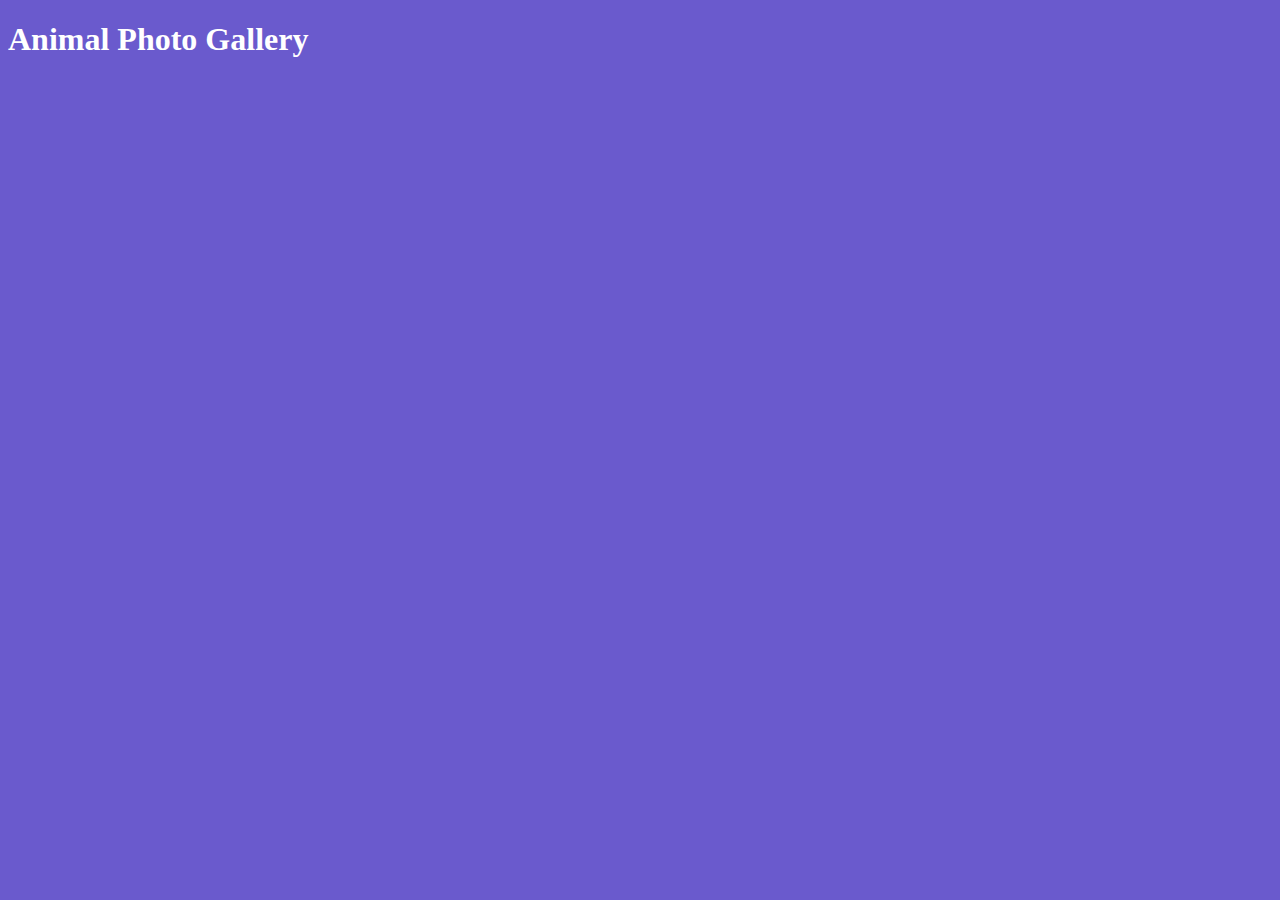
<file: gallery.html>
<!doctype html>
<html>
  <head>
    <meta charset="utf-8">
    <title>Animal Photo Gallery</title>
  </head>
  <body>
    <style>
      body{
        background-color: slateblue;
        font-family: "Trebuchet MS";
        color: white;
      }
    </style>
      
      <h1>Animal Photo Gallery</h1>
    

    <script>
      
    </script>
  </body>
</html>
</file>
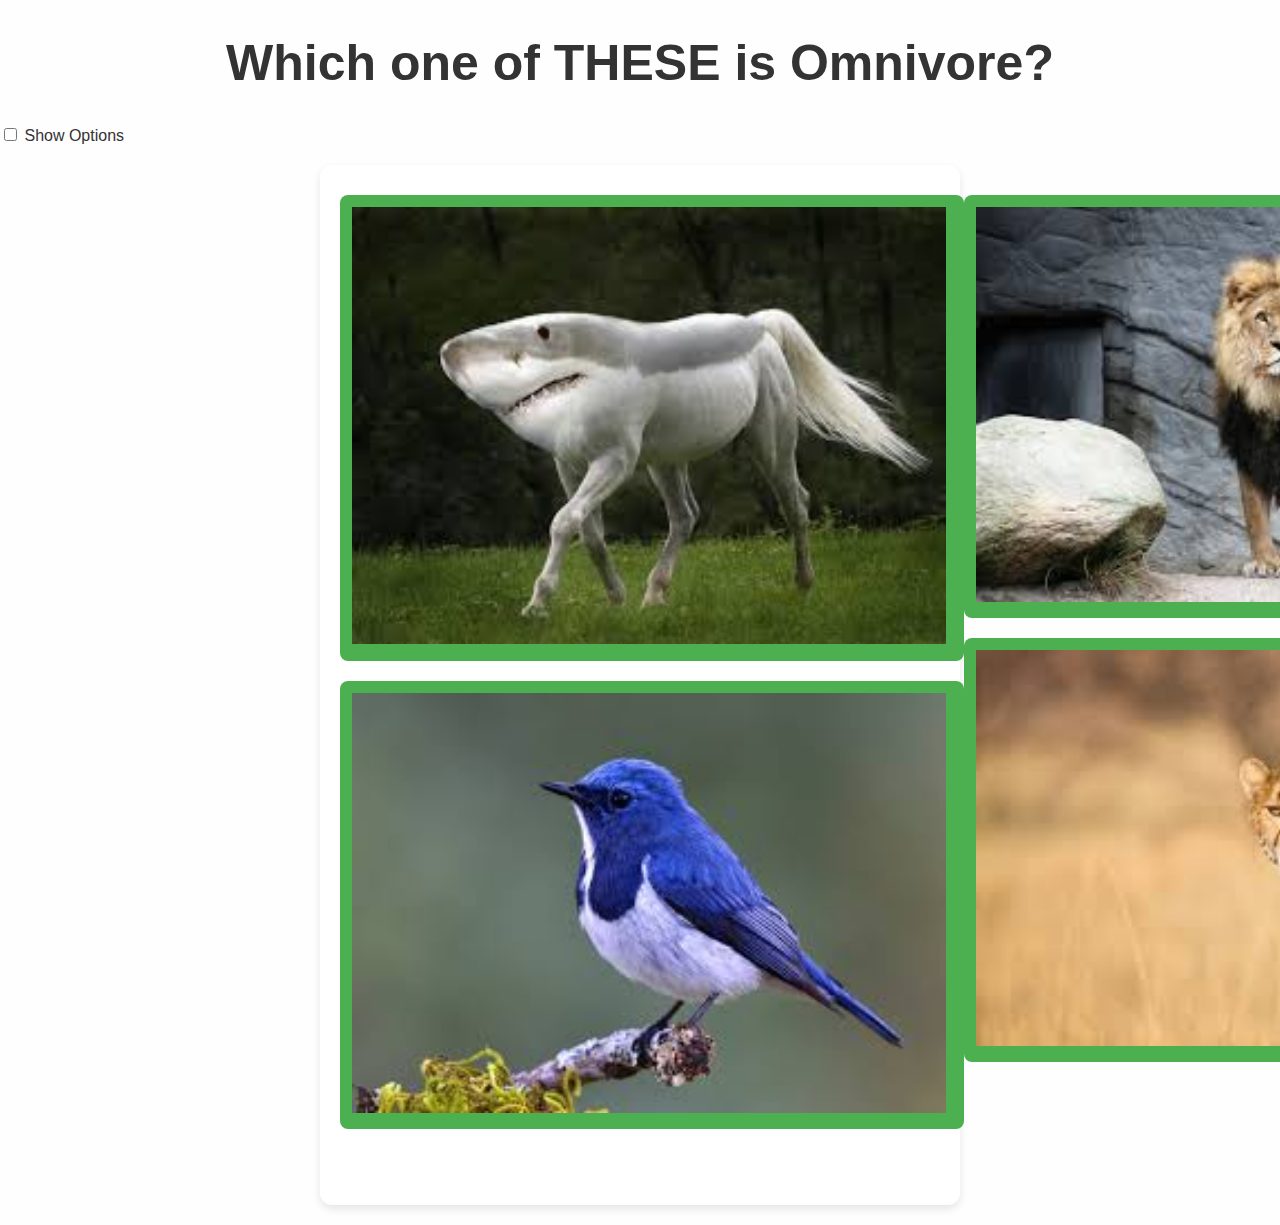
<file: questionone.html>
<!DOCTYPE html>
<html>
    <head>
        <link rel="stylesheet" href="quiz.css">
        <title>Question 1</title>
        <meta name="viewport" content="width=device-width, initial-scale=1.0">
    </head>
    <body>
        <h1 class="question"> Which one of THESE is Omnivore? </h1>
        <input type="checkbox" id="toggle">
        <label for="toggle">Show Options</label>
        <div class="hidden-text">
            <div class="container">
                <a href="rightone.html" class="item">
                    <img src="images (1).jpeg">
                </a>
                <a href="wrongone.html" class="item">
                    <img src="images(2).jpeg">
                </a>
                <a href="wrongone.html" class="item">
                    <img src="images(3).jpeg">
                </a>
                <a href="wrongone.html" class="item">
                    <img src="images(4).jpeg">
                </a>
            </div>
        </div>

    </body>
</html>
</file>
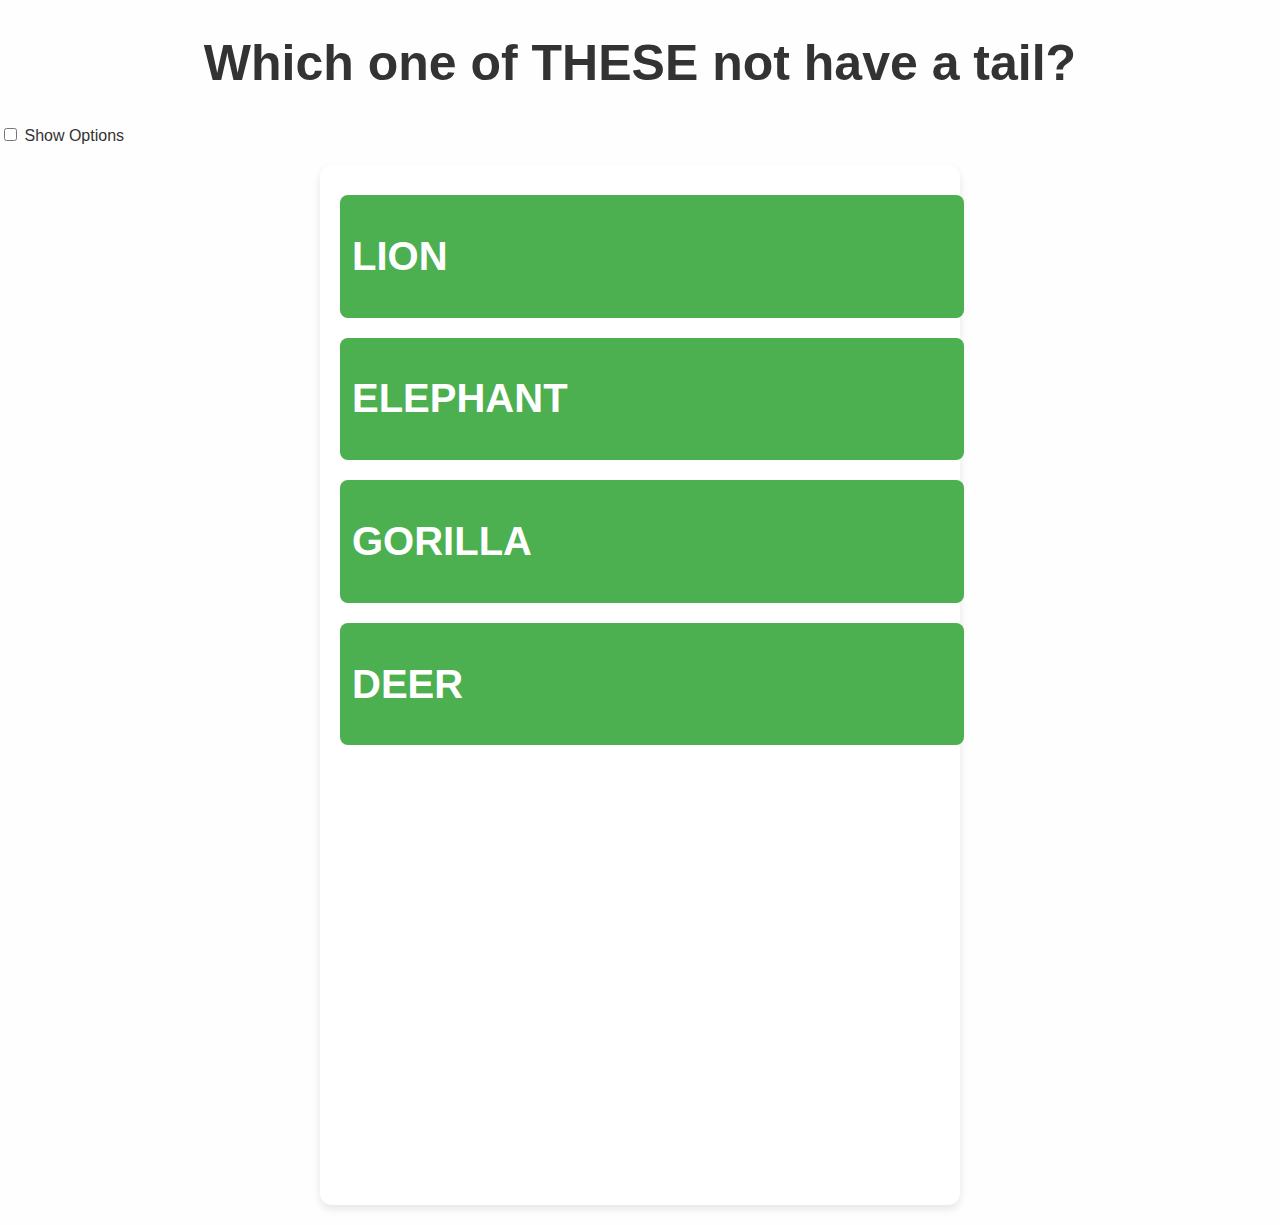
<file: questionthree.html>
<!DOCTYPE html>
<html>
    <head>
        <link rel="stylesheet" href="quiz.css">
        <title>Question 3</title>
        <meta name="viewport" content="width=device-width, initial-scale=1.0">
    </head>
    <body>
        <h1 class="question"> Which one of THESE not have a tail? </h1>
        <input type="checkbox" id="toggle">
        <label for="toggle">Show Options</label>
        <div class="hidden-text">
            <div class="container">
                <a href="wrongone.html" class="item">
                    <h1 style="font-size: 40px;">LION</h1>
                </a>
                <a href="wrongone.html" class="item">
                    <h1 style="font-size: 40px;">ELEPHANT</h1>
                </a>
                <a href="rightone.html" class="item">
                    <h1 style="font-size: 40px;">GORILLA</h1>
                </a>
                <a href="wrongone.html" class="item">
                    <h1 style="font-size: 40px;">DEER</h1>
                </a>
            </div>
        </div>

    </body>
</html>
</file>
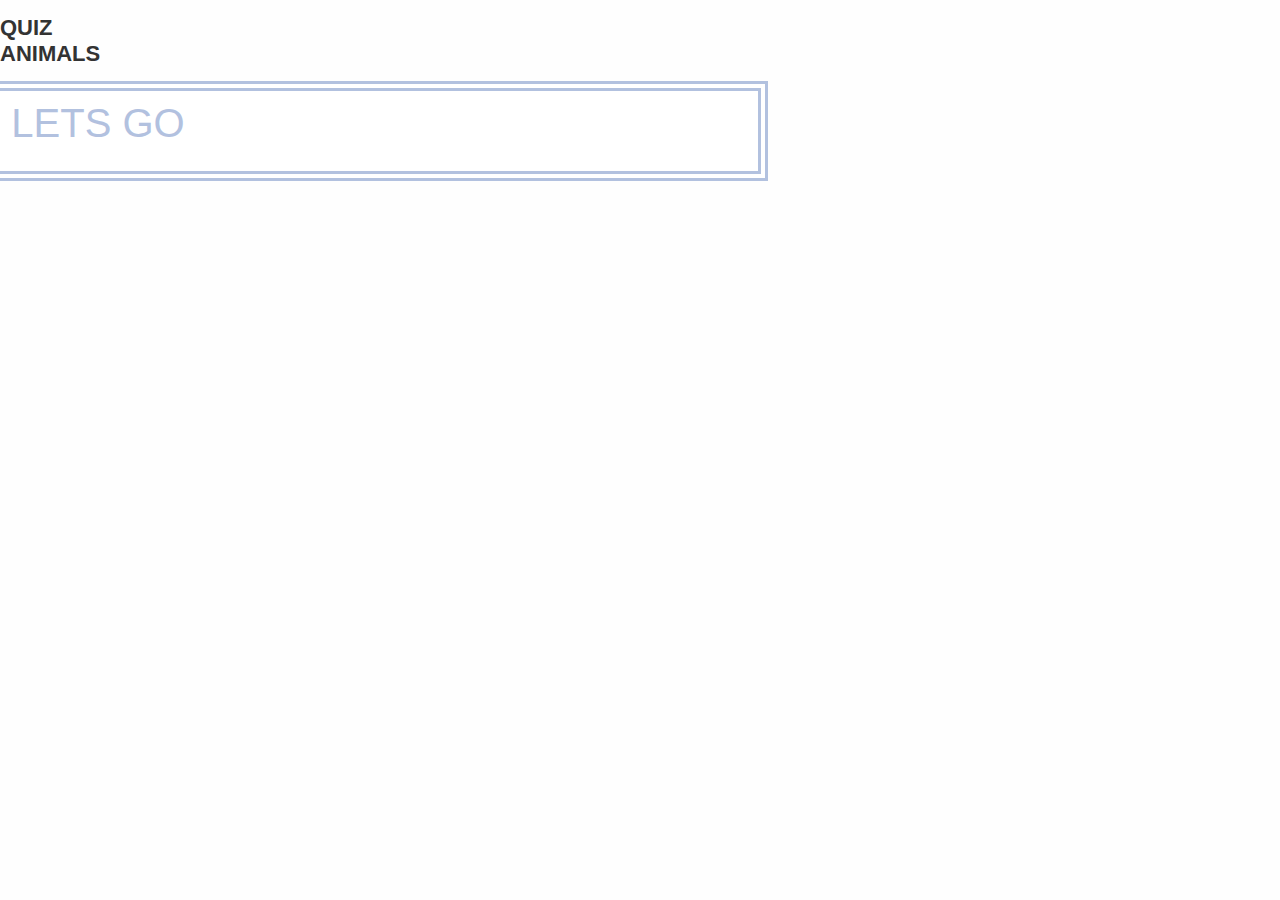
<file: quiz.html>
<!DOCTYPE html>
<html>
    <head>
        <link rel="stylesheet" href="quiz.css">
        <title>Quiz Animals</title>
    </head>
    <body>
        <h1 class="one">QUIZ <br>ANIMALS</h1>
        <a href="questionone.html" class="a" target="_self"> LETS GO </a>
    </body>
</html>
</file>
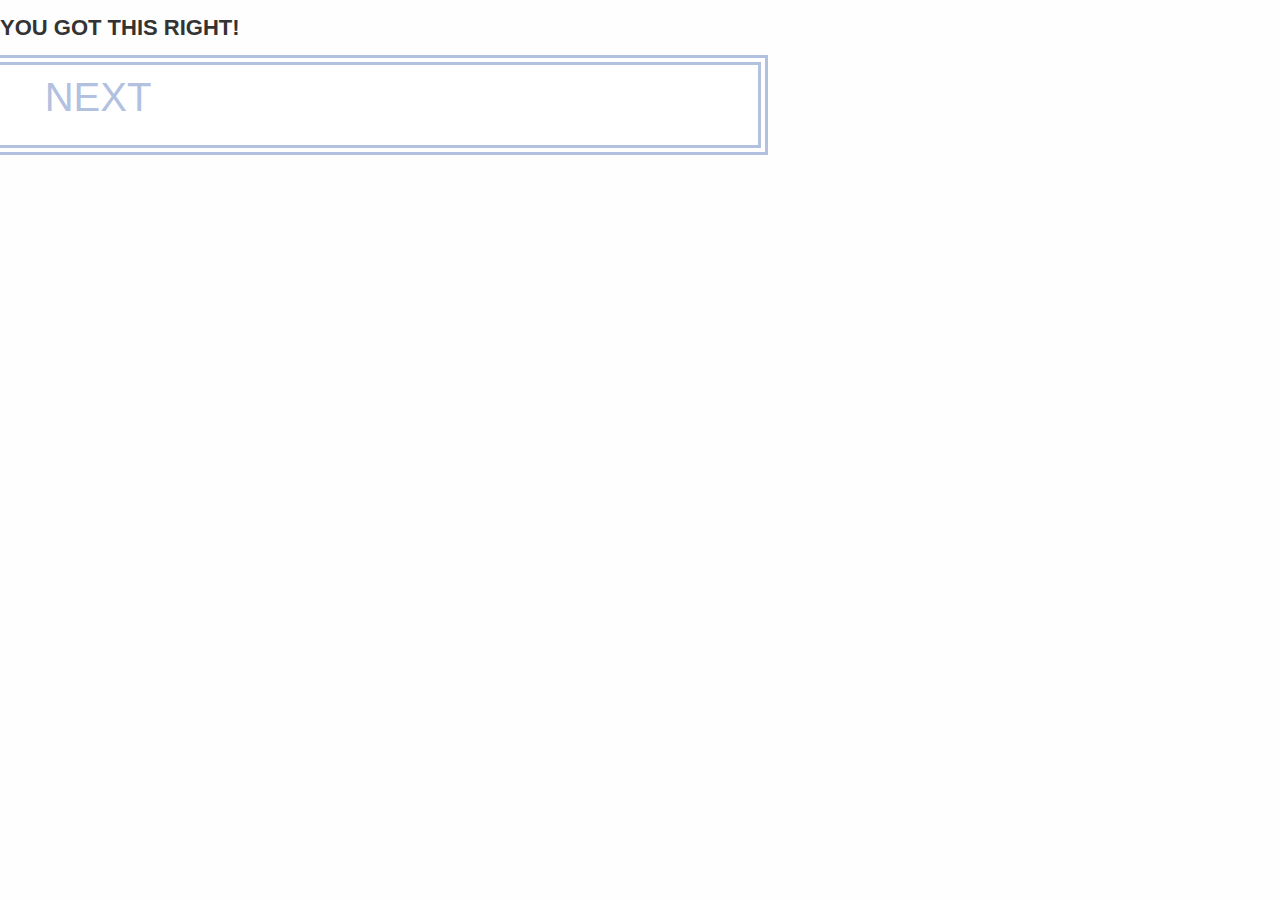
<file: rightone.html>
<!DOCTYPE html>
<html>
    <head>
        <link rel="stylesheet" href="quiz.css">
        <title>Quiz Animals</title>
    </head>
    <body>
        <h1 class="one">YOU GOT THIS RIGHT!</h1>
        <a href="questiontwo.html" class="a" target="_self"> NEXT </a>
    </body>
</html>
</file>
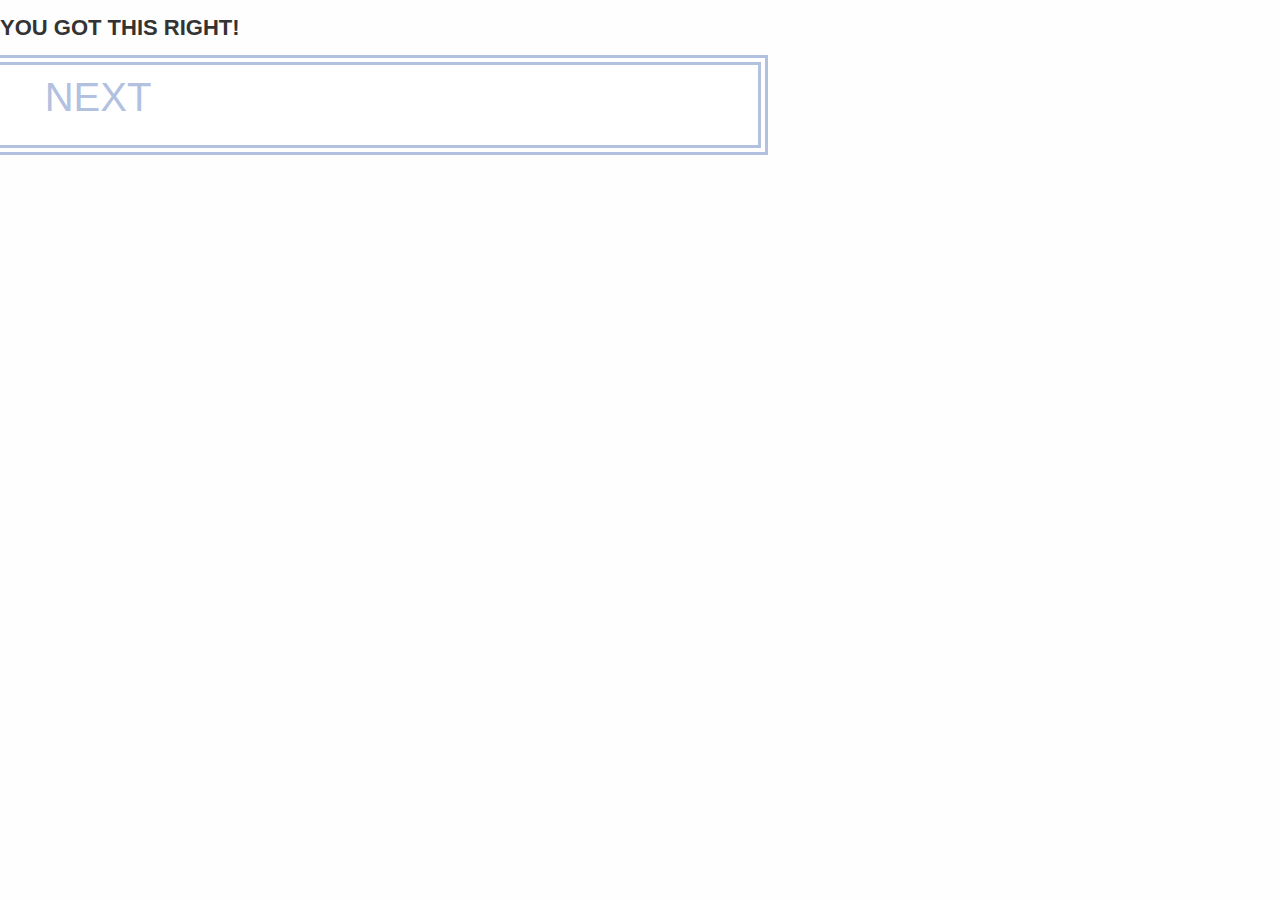
<file: righttwo.html>
<!DOCTYPE html>
<html>
    <head>
        <link rel="stylesheet" href="quiz.css">
        <title>Quiz Animals</title>
    </head>
    <body>
        <h1 class="one">YOU GOT THIS RIGHT!</h1>
        <a href="questionthree.html" class="a" target="_self"> NEXT </a>
    </body>
</html>
</file>
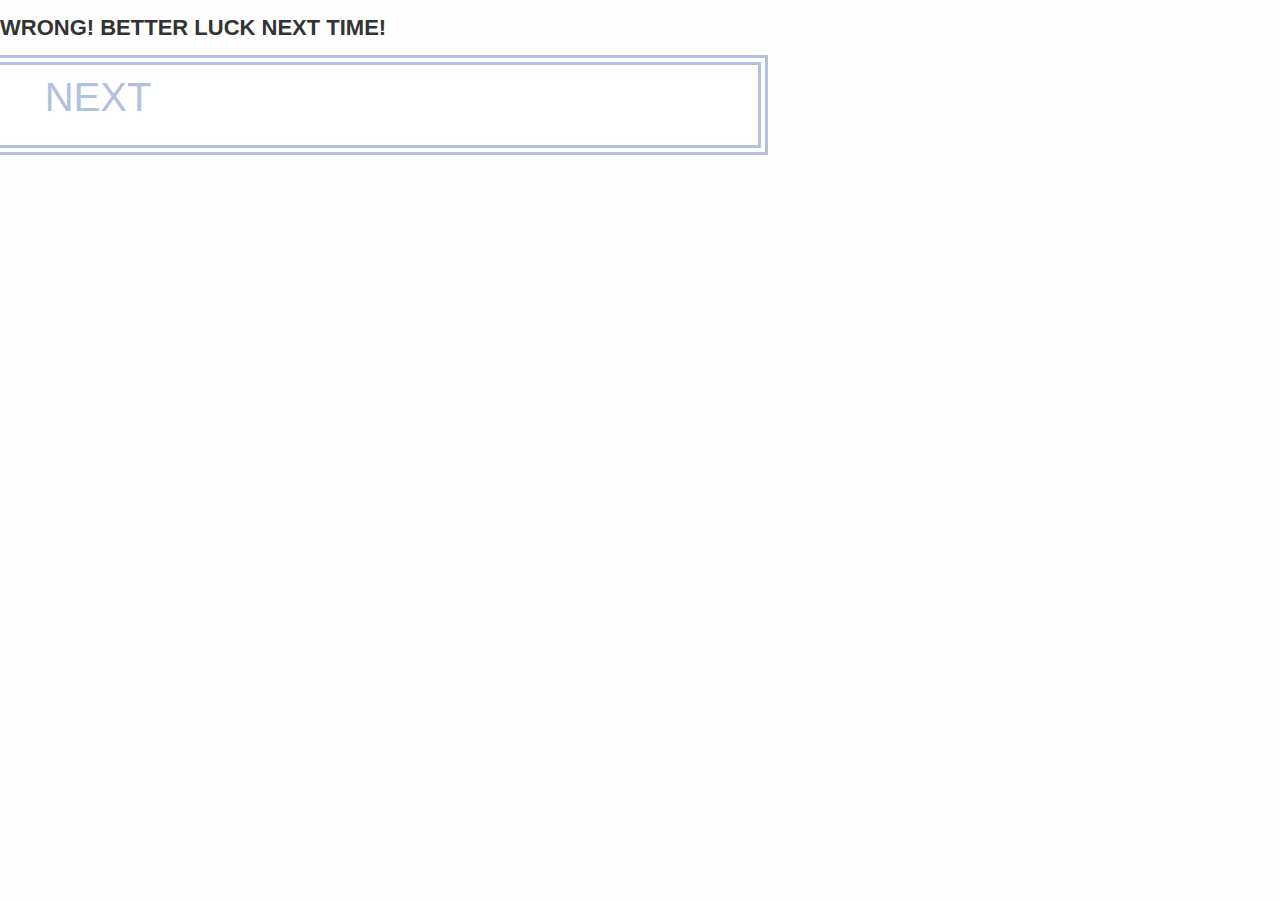
<file: wrongone.html>
<!DOCTYPE html>
<html>
    <head>
        <link rel="stylesheet" href="quiz.css">
        <title>Quiz Animals</title>
    </head>
    <body>
        <h1 class="one">WRONG! BETTER LUCK NEXT TIME!</h1>
        <a href="questiontwo.html" class="a" target="_self"> NEXT </a>
    </body>
</html>
</file>
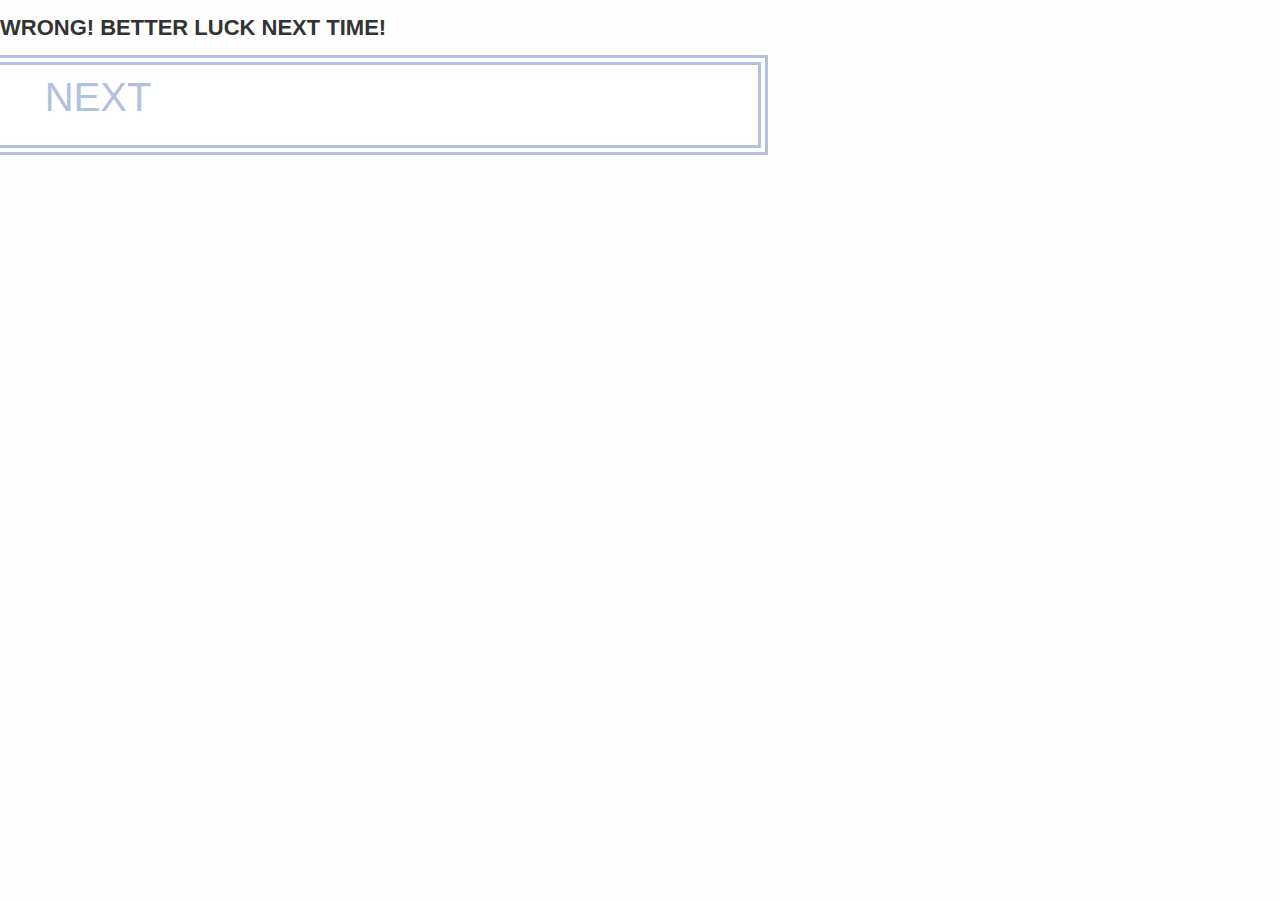
<file: wrongtwo.html>
<!DOCTYPE html>
<html>
    <head>
        <link rel="stylesheet" href="quiz.css">
        <title>Quiz Animals</title>
        <meta name="viewport" content="width=device-width, initial-scale=1.0">
    </head>
    <body>
        <h1 class="one">WRONG! BETTER LUCK NEXT TIME!</h1>
        <a href="questionthree.html" class="a" target="_self"> NEXT </a>
    </body>
</html>
</file>
<file: quiz.css>
body{
    font-family: 'Roboto', sans-serif;
    margin: 0;
    padding: 0;
    background-color: #fefefe;
    color: #333;
}
h1, h2 {
    font-size: 22px;
  }
.a:hover, .a:active {
  background-color: rgb(178, 193, 223);
  color: white;
  border: 10px double white;
}
.a{
  background-color: white;
  color: rgb(178, 193, 223);
  border: 10px double rgb(178, 193, 223);
  padding: 10px 20px;
  text-align: center;
  text-decoration: none;
  display: inline-block;
  height: 100%;
  width: 100%;
  font-size: 40px;
  right: 40%;
  position: absolute;
  max-height: 60px;
  maz-wight: 200px;
}
.question{
    text-align: center;
    top: 40%;
    font-size: 50px;
}
.container {
      display: flex;
      flex-direction: column;
      flex-wrap: wrap;        
      height:1000px;
      margin: auto;
      width: 90%;
      max-width: 600px;
      margin: 20px auto;
      padding: 20px;
      background-color: #fff;
      border-radius: 12px;
      box-shadow: 0 4px 8px rgba(0,0,0,0.1);
    }

    .item {
      width: 100%;
      padding: 12px;
      margin: 10px 0;
      font-size: 16px;
      border: none;
      background-color: #4CAF50;
      color: white;
      border-radius: 8px;
      cursor: pointer;
      transition: background-color 0.3s ease;
       text-decoration:none;
    }
.item {
    font-size: 1rem;
  }
    .item:hover {
      background-color: #45a049;
    }

    img{
      height: 99%;
      width: 99%;
    }
    @media screen and (max-width: 600px) {
      .quiz-container {
        padding: 15px;
      }



    #toggle {
      display: none;
    }

    label {
      display: inline-block;
      padding: 10px 20px;
      background-color: white;
      color: rgb(178, 193, 223);
      cursor: pointer;
      border: 10px double rgb(178, 193, 223);
      right:45%;
      position: absolute;
    }

    .hidden-text {
      display: none;
      top: 200px;
      padding: 10px;
      position: absolute;
    }

    #toggle:checked + label + .hidden-text {
      display: block;
    }

label:hover {
      display: inline-block;
      background-color: rgb(178, 193, 223);
      color: white;
      cursor: pointer;
      border: 10px double white;
      width: 100%;
      padding: 12px;
      font-size: 1rem;
    }
</file>
